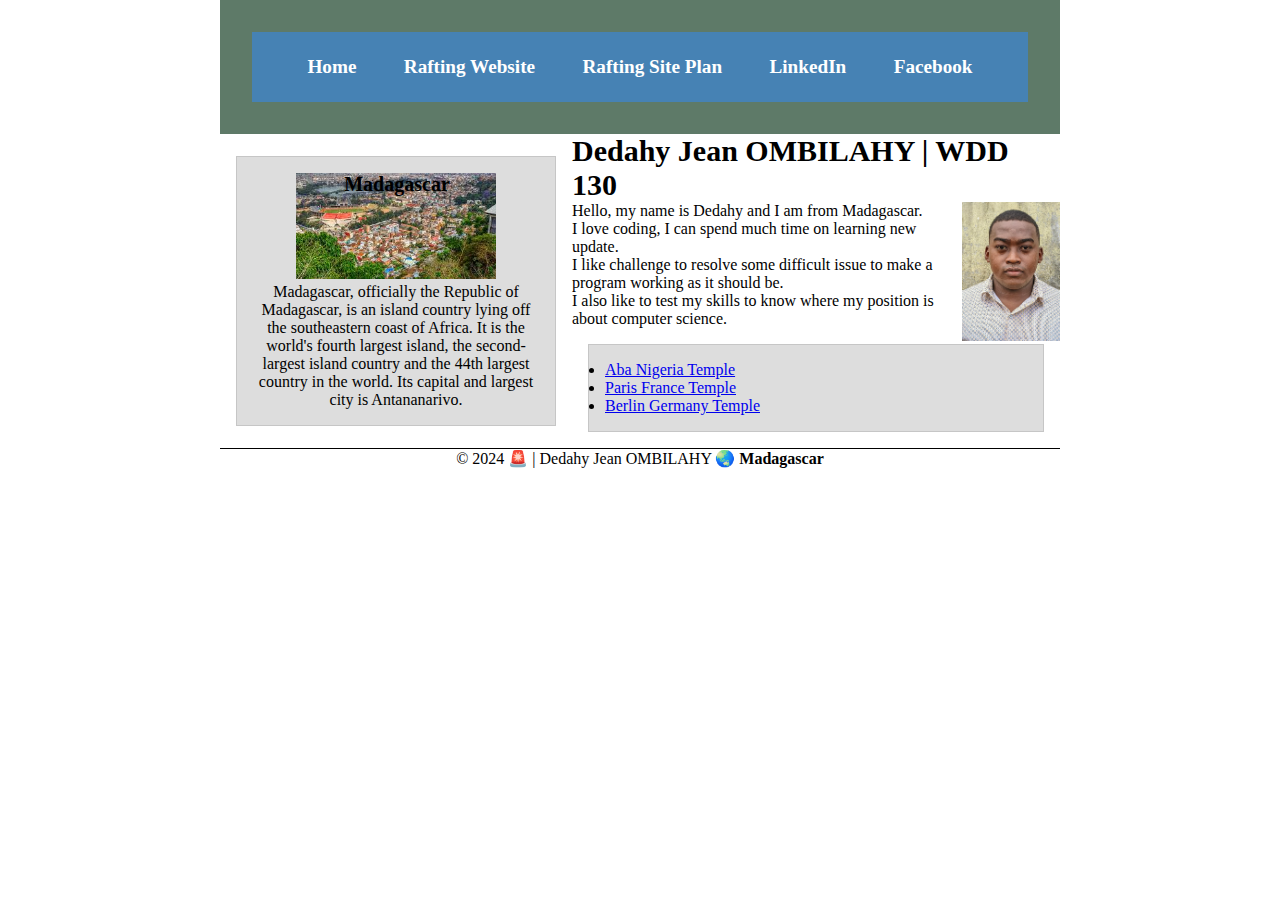
<file: index.html>
<!DOCTYPE html>
<html lang="en-US">
<head>
    <meta charset="UTF-8">
    <meta name="viewport" content="width=device-width, initial-scale=1.0">
    <title>Dedahy Jean OMBILAHY | WDD 130</title>
    <meta name="description" content="dedahy, WDD 130, my own website.">
    <meta name="author" content="Dedahy Jean OMBILAHY">
    <link rel="stylesheet" href="styles/styles.css">
</head>
<body>
    
<header>
    <nav>
        <a href="#">Home</a>
        <a href="wwr/">Rafting Website</a>
        <a href="wwr/site-plan-rafting.html">Rafting Site Plan</a>
        <a href="https://www.linkedin.com/feed/">LinkedIn</a>
        <a href="https://facebook.com">Facebook</a>
    </nav>
</header>

<div class="grid">

<main>
    <h1>Dedahy Jean OMBILAHY | WDD 130</h1>
    <img src="images/profile.jpg" alt="My name is Dedahy" width="200">
    <p>Hello, my name is Dedahy and I am from Madagascar.<br> I love coding, 
        I can spend much time on learning new update.<br>
        I like challenge to resolve some difficult issue to make a program working as it should be.<br>
        I also like to test my skills to know where my position is about computer science.
    </p>
    <ul class="box">
        <li><a href="https://www.churchofjesuschrist.org/temples/details/aba-nigeria-temple?lang=eng" target="_blank">Aba Nigeria Temple</a></li>
        <li><a href="https://www.churchofjesuschrist.org/temples/details/paris-france-temple" target="_blank">Paris France Temple</a></li>
        <li><a href="https://www.churchofjesuschrist.org/temples/details/lima-peru-los-olivos-temple" target="_blank">Berlin Germany Temple</a></li>
    </ul>
</main>

<aside class="box">
    <h2>
        Madagascar
    </h2>
    <img src="images/mada.jpg" alt="">
    <p>
        Madagascar, officially the Republic of Madagascar, is an island country lying off the southeastern coast of Africa. It is the world's fourth largest island, the second-largest island country and the 44th largest country in the world. Its capital and largest city is Antananarivo.
    </p>
</aside>
</div>
<footer>
    <p>© 2024 🚨 | Dedahy Jean OMBILAHY 🌏 <strong>Madagascar</strong></p>
</footer>

</body>
<!--
    31/01/2024
-->
</html>
</file>
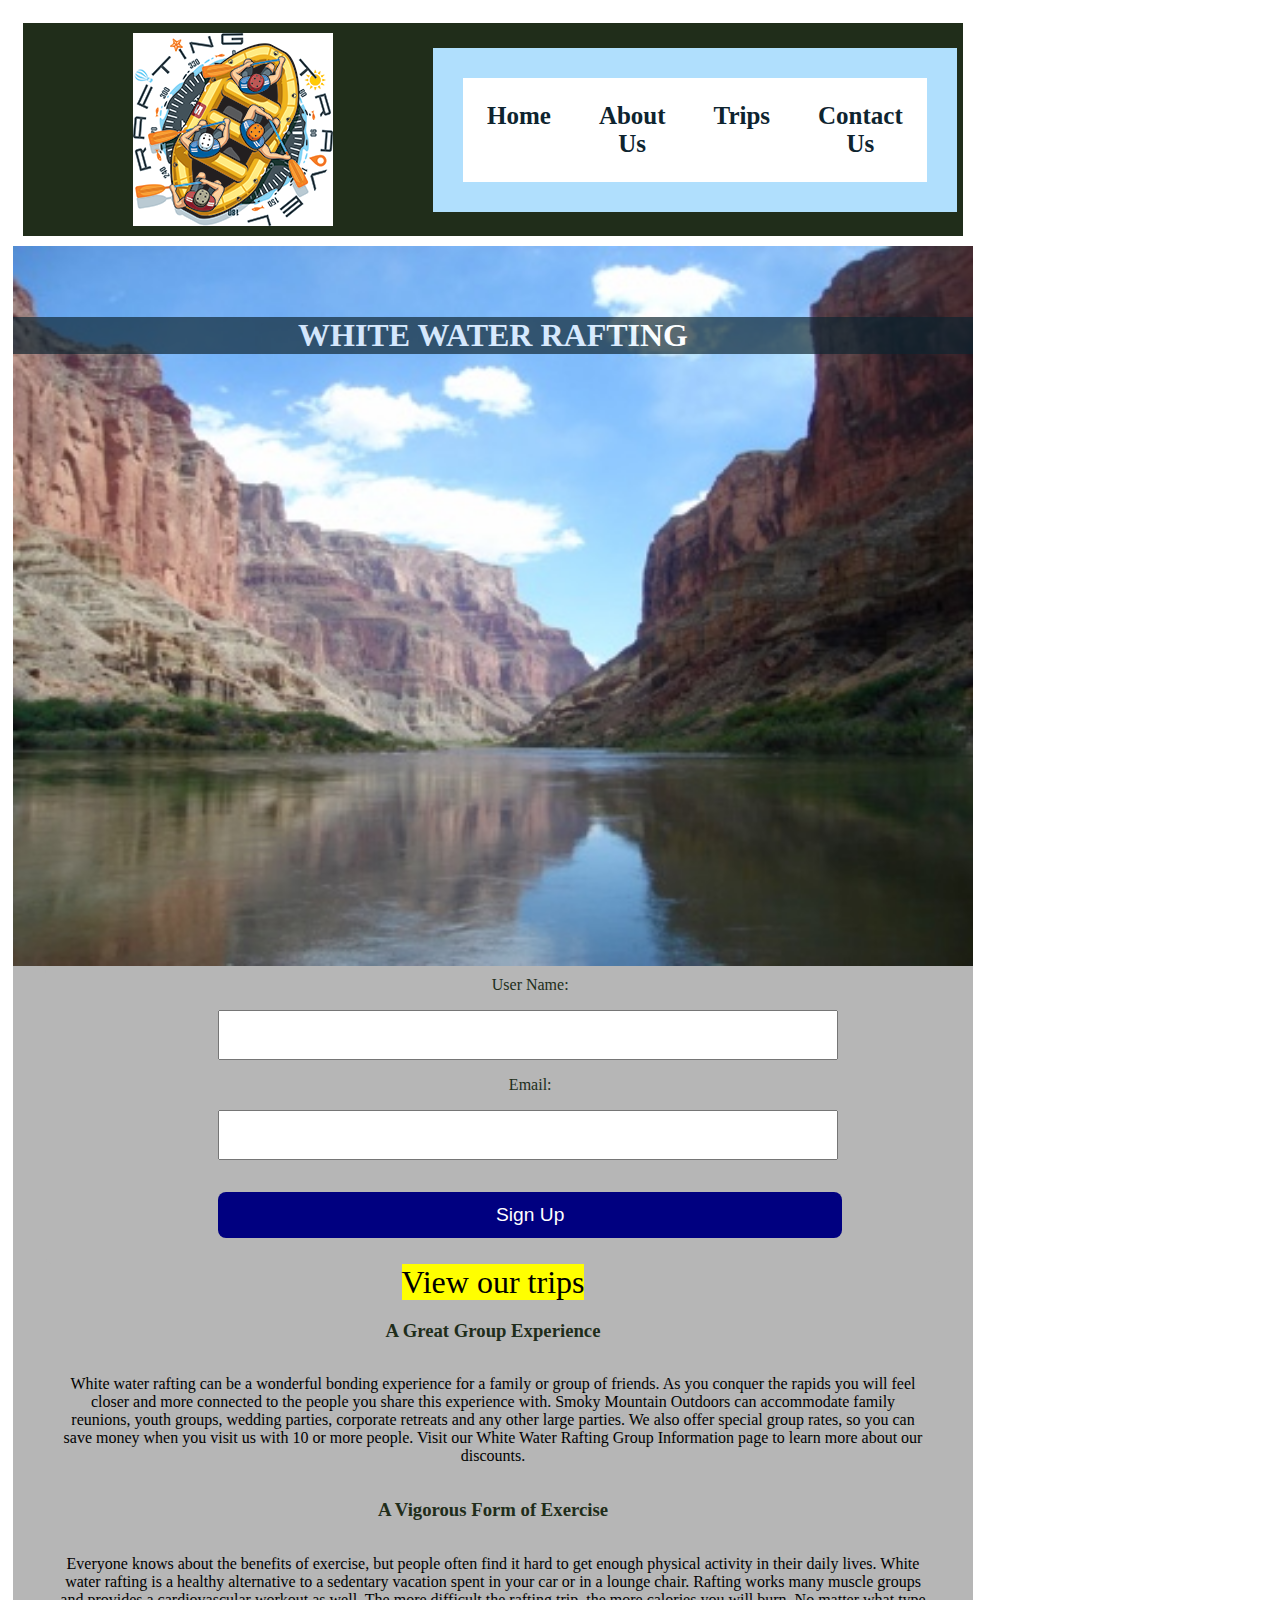
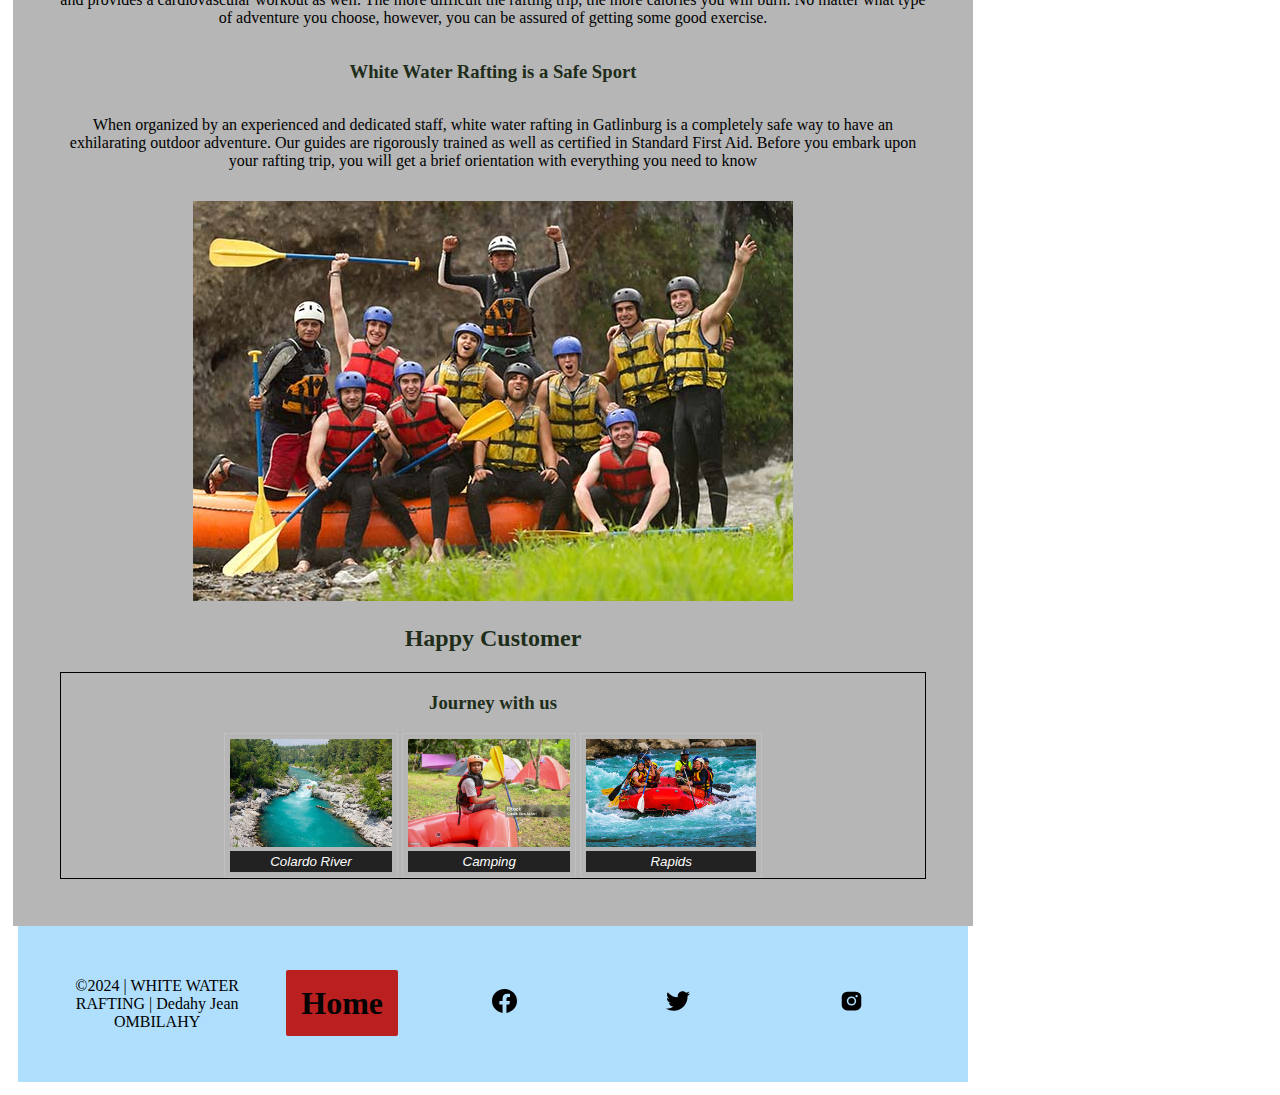
<file: wwr/index.html>
<!DOCTYPE html>
<html lang="en-US">
<head>
    <meta charset="UTF-8">
    <meta name="viewport" content="width=device-width, initial-scale=1.0">
    <title>WHITE WATER RAFTING About Us</title>
    <meta name="description" content="dedahy, WDD 130, Rafting website website.">
    <meta name="author" content="Dedahy Jean OMBILAHY">
    <link rel="stylesheet" href="styles/about.css">
    <link rel="stylesheet" href="styles/rafting.css">

</head>
<body>
    <header>
        <img src="images/logo.png" alt="Rafting Site Logo">
        <nav>
            <a href="index.html">Home</a>
            <a href="about.html">About Us</a>
            <a href="trips.html">Trips</a>
            <a href="contact.html">Contact Us</a>
        </nav>
    </header>
    <main>
        <div class="hero">
            <img src="images/river-narrow.jpg" alt="">
            <h1>WHITE WATER RAFTING</h1>
        </div>
        <div class="details">
            <form>
                <label for="user_name">User Name:</label>
                <input type="text" name="user_name" id="user_name">
                <label for="email_user">Email:</label>
                <input type="email" name="email_user" id="email_user">    
                <button type="submit">Sign Up</button>
            </form>

            <a href="trips.html">View our trips</a>

            <h3>A Great Group Experience</h3>
            <p>
                White water rafting can be a wonderful bonding experience for a family or group of friends. As you conquer the rapids you will feel closer and more connected to the people you share this experience with. Smoky Mountain Outdoors can accommodate family reunions, youth groups, wedding parties, corporate retreats and any other large parties. We also offer special group rates, so you can save money when you visit us with 10 or more people. Visit our White Water Rafting Group Information page to learn more about our discounts.
            </p>
            <h3>A Vigorous Form of Exercise</h3>
            <p>
                Everyone knows about the benefits of exercise, but people often find it hard to get enough physical activity in their daily lives. White water rafting is a healthy alternative to a sedentary vacation spent in your car or in a lounge chair. Rafting works many muscle groups and provides a cardiovascular workout as well. The more difficult the rafting trip, the more calories you will burn. No matter what type of adventure you choose, however, you can be assured of getting some good exercise.
            </p>
            <h3>White Water Rafting is a Safe Sport</h3>
            <p>
                When organized by an experienced and dedicated staff, white water rafting in Gatlinburg is a completely safe way to have an exhilarating outdoor adventure. Our guides are rigorously trained as well as certified in Standard First Aid. Before you embark upon your rafting trip, you will get a brief orientation with everything you need to know 
            </p>
            <div class="display">
                <img src="images/winner.jpg" alt="">
                <h2>Happy Customer</h2>
            </div>
                <section>
                    <h3>Journey with us</h3>
                    <figure>
                        <img src="images/river.jpg" alt="Adventure Awaits">
                        <figcaption>Colardo River</figcaption>
                    </figure>
                    <figure>
                        <img src="images/istockphoto-1491190013-1024x1024.jpg" alt="Adventure Awaits">
                        <figcaption>Camping</figcaption>
                    </figure>
                    <figure>
                        <img src="images/rapids.jpg" alt="Adventure Awaits">
                        <figcaption>Rapids</figcaption>
                    </figure>
                </section>
        </div>
    </main>
    <footer>
        <p>
            ©2024 | WHITE WATER RAFTING | Dedahy Jean OMBILAHY
        </p>
        <h4><a href="true.html">Home</a></h4>
        <nav class="sociallinks">
            <a href="https://facebook.com">
              <img src="images/facebook.svg" alt="Facebook">
            </a>
            <a href="https://twitter.com">
              <img src="images/twitter.svg" alt="Twitter">
            </a>
            <a href="https://instagram.com">
              <img src="images/instagram.svg" alt="Instagram">
            </a>
          </nav>
    </footer>
</body>
</html>
</file>
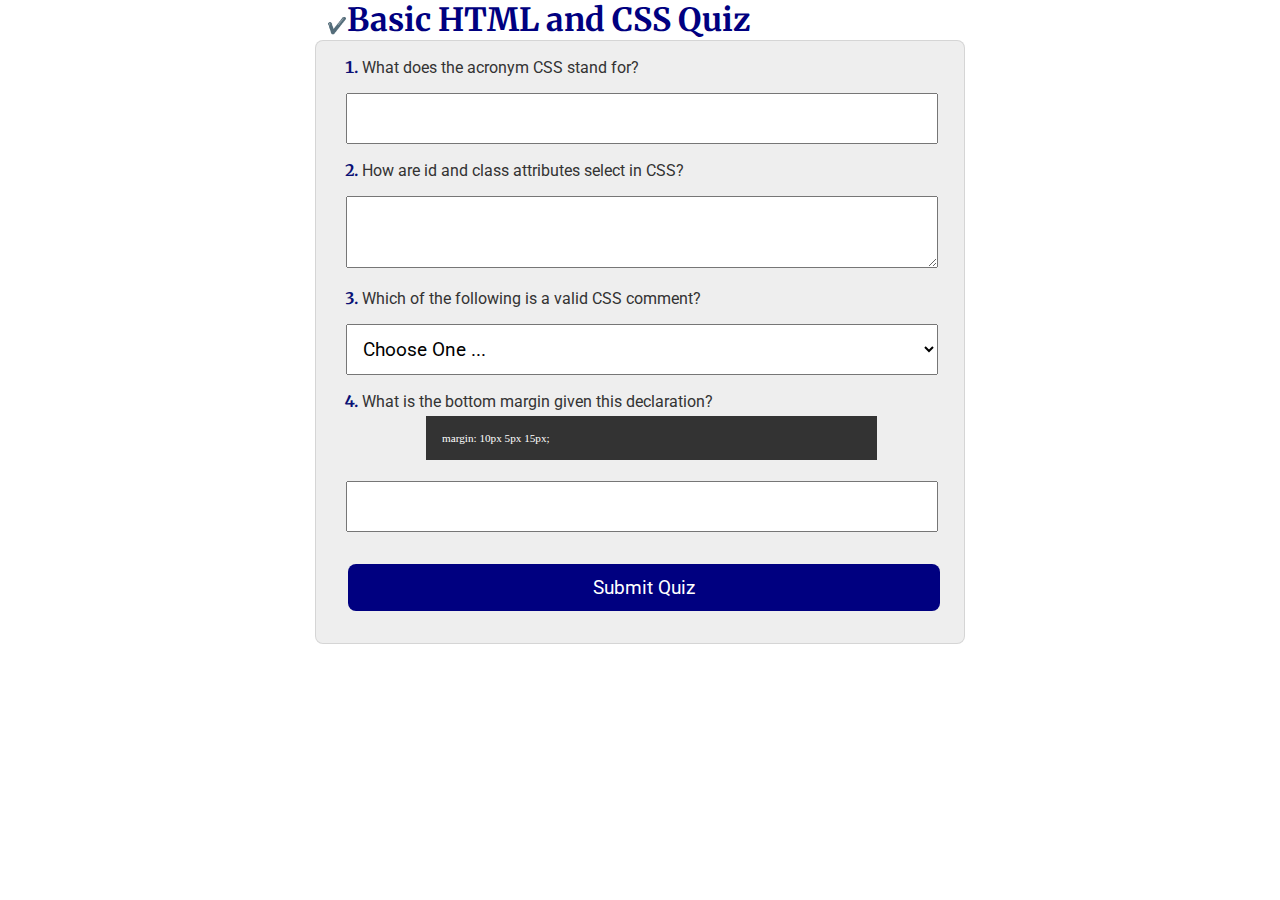
<file: quiz.html>
<!DOCTYPE html>
<html lang="en-us">
<head>
    <meta charset="UTF-8">
    <meta name="viewport" content="width=device-width, initial-scale=1.0">
    <title>Dedahy Jean OMBILAHY | WDD 130 | Basic HTML and CSS Quiz</title>
    <meta name="description" content="dedahy, WDD 130, Basic HTML and CSS Quiz.">
    <meta name="author" content="Dedahy Jean OMBILAHY">
    <link rel="stylesheet" href="styles/quiz.css">
</head>
<body>
    <header>
        <ul class="check">
            <li><h1>Basic HTML and CSS Quiz</h1></li>
        </ul>
    </header>
    <main>
        <form>
            <ol class="one">
                <li>
                    <label for="q1">What does the acronym CSS stand for?</label>
                    <input type="text" id="q1" name="q1">
                </li>
                <li>
                    <label for="q2">How are id and class attributes select in CSS?</label>
                    <textarea name="q2" id="q2"></textarea>
                </li>
                <li>
                    <label for="q3">Which of the following is a valid CSS comment?</label>
                    <select id="q3" name="q3">
                        <option value="" selected disabled>Choose One ...</option>
                        <option value="**/">**/</option>
                        <option value="*/">*/</option>
                        <option value="/* */">/* */</option>                    
                    </select>
                </li>
                <li>
                    <label for="q4">What is the bottom margin given this declaration?</label>
                    <div class="bord">
                    <p>margin: 10px 5px 15px;</p>
                    </div>                
                <input type="number" id="q4" name="q4">
                </li>
            </ol>
            <button type="submit">Submit Quiz</button>
        </form>
        
    </main>
</body>
</html>
</file>
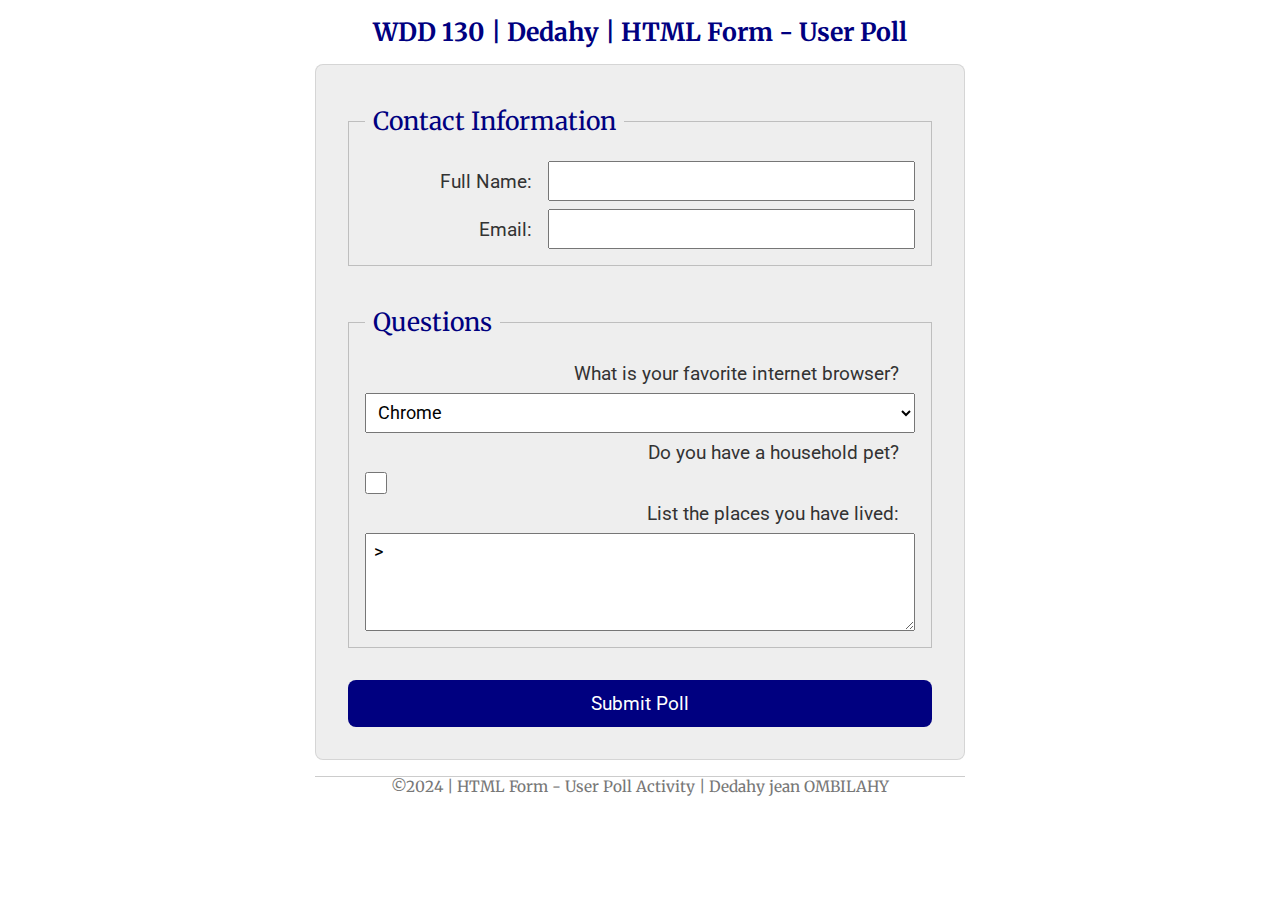
<file: week05/poll-form.html>
<!DOCTYPE html>
<html lang="en-us">
<head>
    <meta charset="UTF-8">
    <meta name="viewport" content="width=device-width, initial-scale=1.0">
    <title>WDD 130 | HTML Form - User Poll</title>
    <link rel="stylesheet" href="styles/poll-form.css">
</head>
<body>
    <header>
        <h1>WDD 130 | Dedahy | HTML Form - User Poll</h1>
    </header>
    <main>
        <form>
            <fieldset>
              <legend>Contact Information</legend>
              <!-- form elements will go here -->
                    <div class="form-item column2">
                        <label for="fullname">Full Name:</label>
                        <input type="text" id="fullname" name="fullname">
                    </div>
                    <div class="form-item column2">
                        <label for="email">Email:</label>
                        <input type="email" id="email" name="useremail">
                    </div>
            </fieldset>
            <fieldset>
                <legend>Questions</legend>
                <label for="browser">What is your favorite internet browser?</label>
                <select id="browser" name="browser">
                  <option value="chrome">Chrome</option>
                  <option value="firefox">Firefox</option>
                  <option value="safari">Safari</option>
                  <option value="edge">Edge</option>
                  <option value="brave">Brave</option>
                  <option value="other">Other</option>
                </select>
                <label for="pet">Do you have a household pet?</label>
                <input type="checkbox" id="pet" name="pet">
                <label for="feedback">List the places you have lived:</label>
                <textarea id="feedback" name="feedback" rows="4" placeholder="Stillwater Florida, Amsterdam Netherlands, Tibuktu Mali">></textarea>
              </fieldset>
              <button type="submit">Submit Poll</button>
          </form>
          
    </main>
    <footer>
        <p>©2024 | HTML Form - User Poll Activity | Dedahy jean OMBILAHY</p>
    </footer>
</body>
</html>
</file>
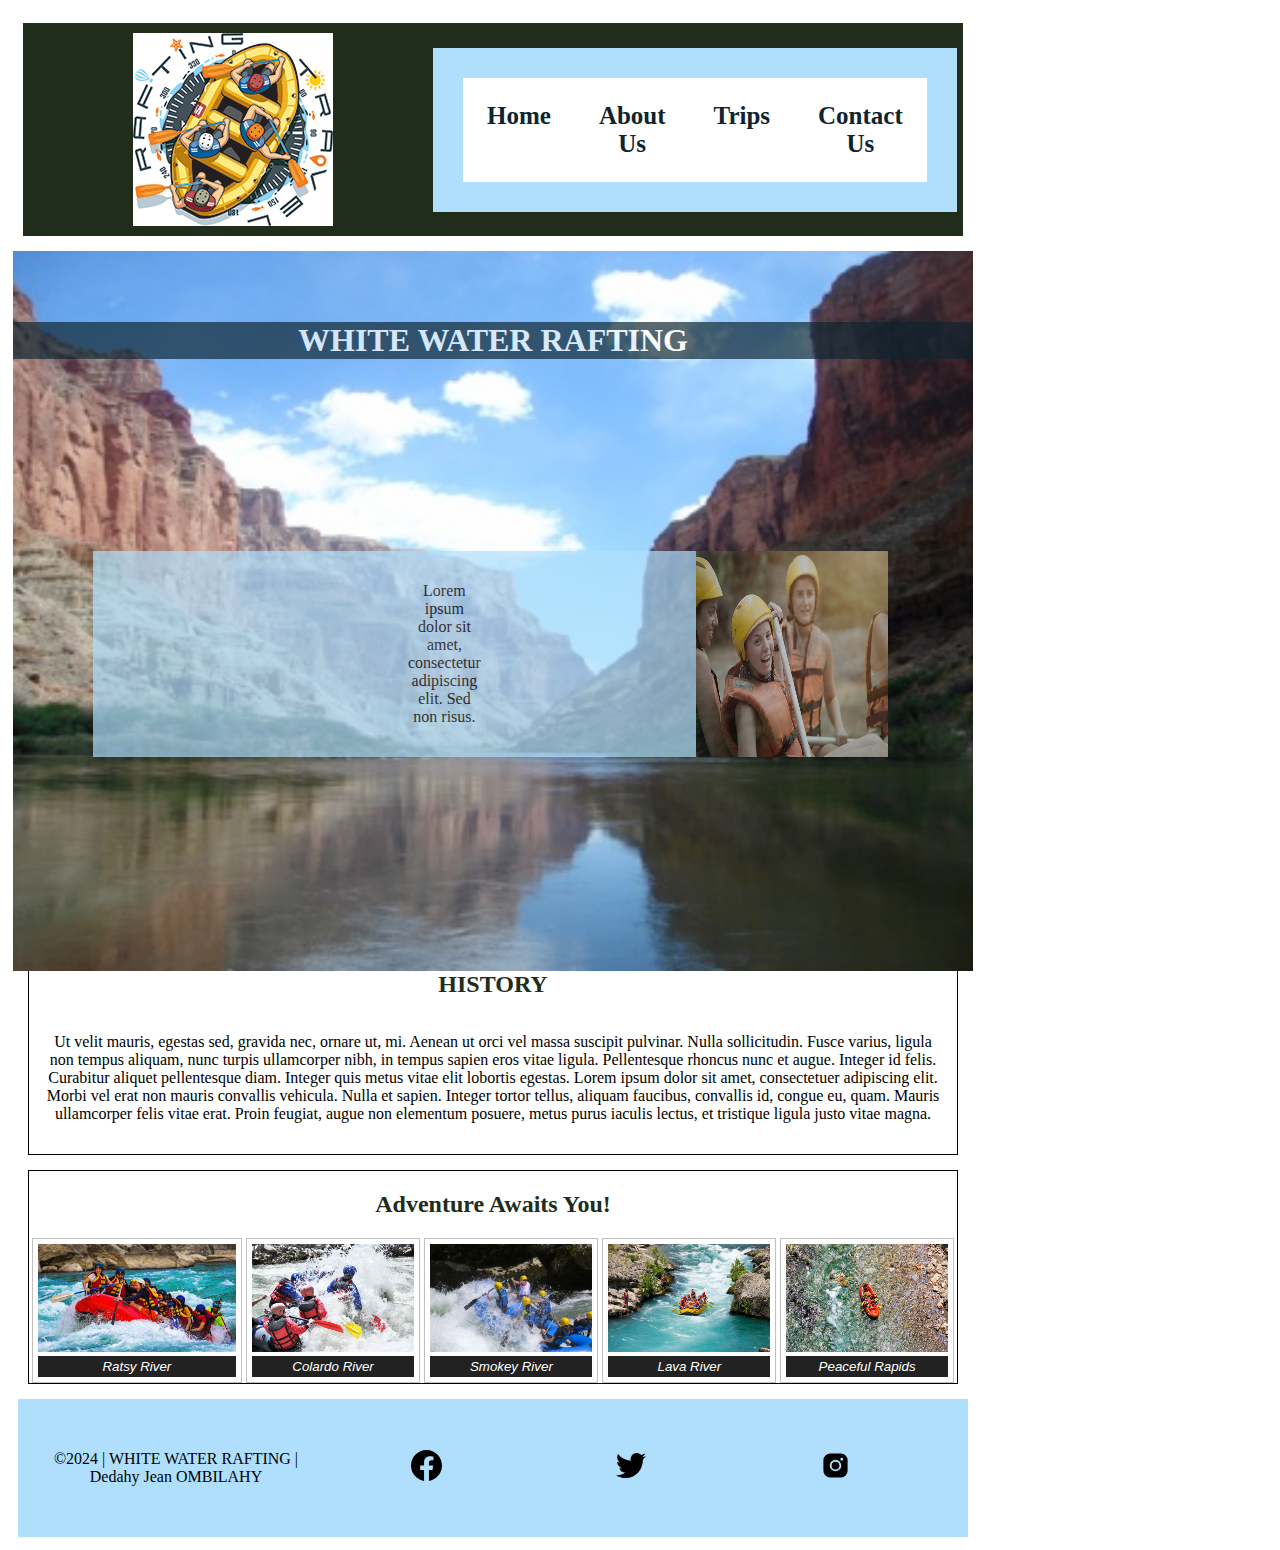
<file: wwr/about.html>
<!DOCTYPE html>
<html lang="en-US">
<head>
    <meta charset="UTF-8">
    <meta name="viewport" content="width=device-width, initial-scale=1.0">
    <title>WHITE WATER RAFTING About Us</title>
    <meta name="description" content="dedahy, WDD 130, Rafting website website.">
    <meta name="author" content="Dedahy Jean OMBILAHY">
    <link rel="stylesheet" href="styles/about.css">
    <link rel="stylesheet" href="styles/rafting.css">

</head>
<body>
    <header>
        <img src="images/logo.png" alt="Rafting Site Logo">
        <nav>
            <a href="index.html">Home</a>
            <a href="about.html">About Us</a>
            <a href="trips.html">Trips</a>
            <a href="contact.html">Contact Us</a>
        </nav>
    </header>
    <main>
        <div class="hero">
            <img src="images/river-narrow.jpg" alt="">
            <h1>WHITE WATER RAFTING</h1>
            <article>
                <img src="images/happy.png" alt="Happy Customer">
                <p>
                    Lorem ipsum dolor sit amet, consectetur adipiscing elit. Sed non risus. 
                </p>
            </article>
        </div>
        <section>
            <h2>
                HISTORY
            </h2>
            <p>
                Ut velit mauris, egestas sed, gravida nec, ornare ut, mi. Aenean ut orci vel massa suscipit pulvinar. Nulla sollicitudin. Fusce varius, ligula non tempus aliquam, nunc turpis ullamcorper nibh, in tempus sapien eros vitae ligula. Pellentesque rhoncus nunc et augue. Integer id felis. Curabitur aliquet pellentesque diam. Integer quis metus vitae elit lobortis egestas. Lorem ipsum dolor sit amet, consectetuer adipiscing elit. Morbi vel erat non mauris convallis vehicula. Nulla et sapien. Integer tortor tellus, aliquam faucibus, convallis id, congue eu, quam. Mauris ullamcorper felis vitae erat. Proin feugiat, augue non elementum posuere, metus purus iaculis lectus, et tristique ligula justo vitae magna.
            </p>
        </section>
        <section>
            <h2>Adventure Awaits You!</h2>
        <figure>
            <img src="images/rafting18_600.jpg" alt="Adventure Awaits">
            <figcaption>Ratsy River</figcaption>
        </figure>
        <figure>
            <img src="images/rafting47_600.jpg" alt="Adventure Awaits">
            <figcaption>Colardo River</figcaption>
        </figure>
        <figure>
            <img src="images/rafting64_600.jpg" alt="Adventure Awaits">
            <figcaption>Smokey River</figcaption>
        </figure>
        <figure>
            <img src="images/rafting65_600.jpg" alt="Adventure Awaits">
            <figcaption>Lava River</figcaption>
        </figure>
        <figure>
            <img src="images/rafting6_600.jpg"  alt="Adventure Awaits">
            <figcaption>Peaceful Rapids</figcaption>
        </figure>
    </section>
    </main>
    <footer>
        <p>
            ©2024 | WHITE WATER RAFTING | Dedahy Jean OMBILAHY
        </p>
        <nav class="sociallinks">
            <a href="https://facebook.com">
              <img src="images/facebook.svg" alt="Facebook">
            </a>
            <a href="https://twitter.com">
              <img src="images/twitter.svg" alt="Twitter">
            </a>
            <a href="https://instagram.com">
              <img src="images/instagram.svg" alt="Instagram">
            </a>
          </nav>
    </footer>
</body>
</html>
</file>
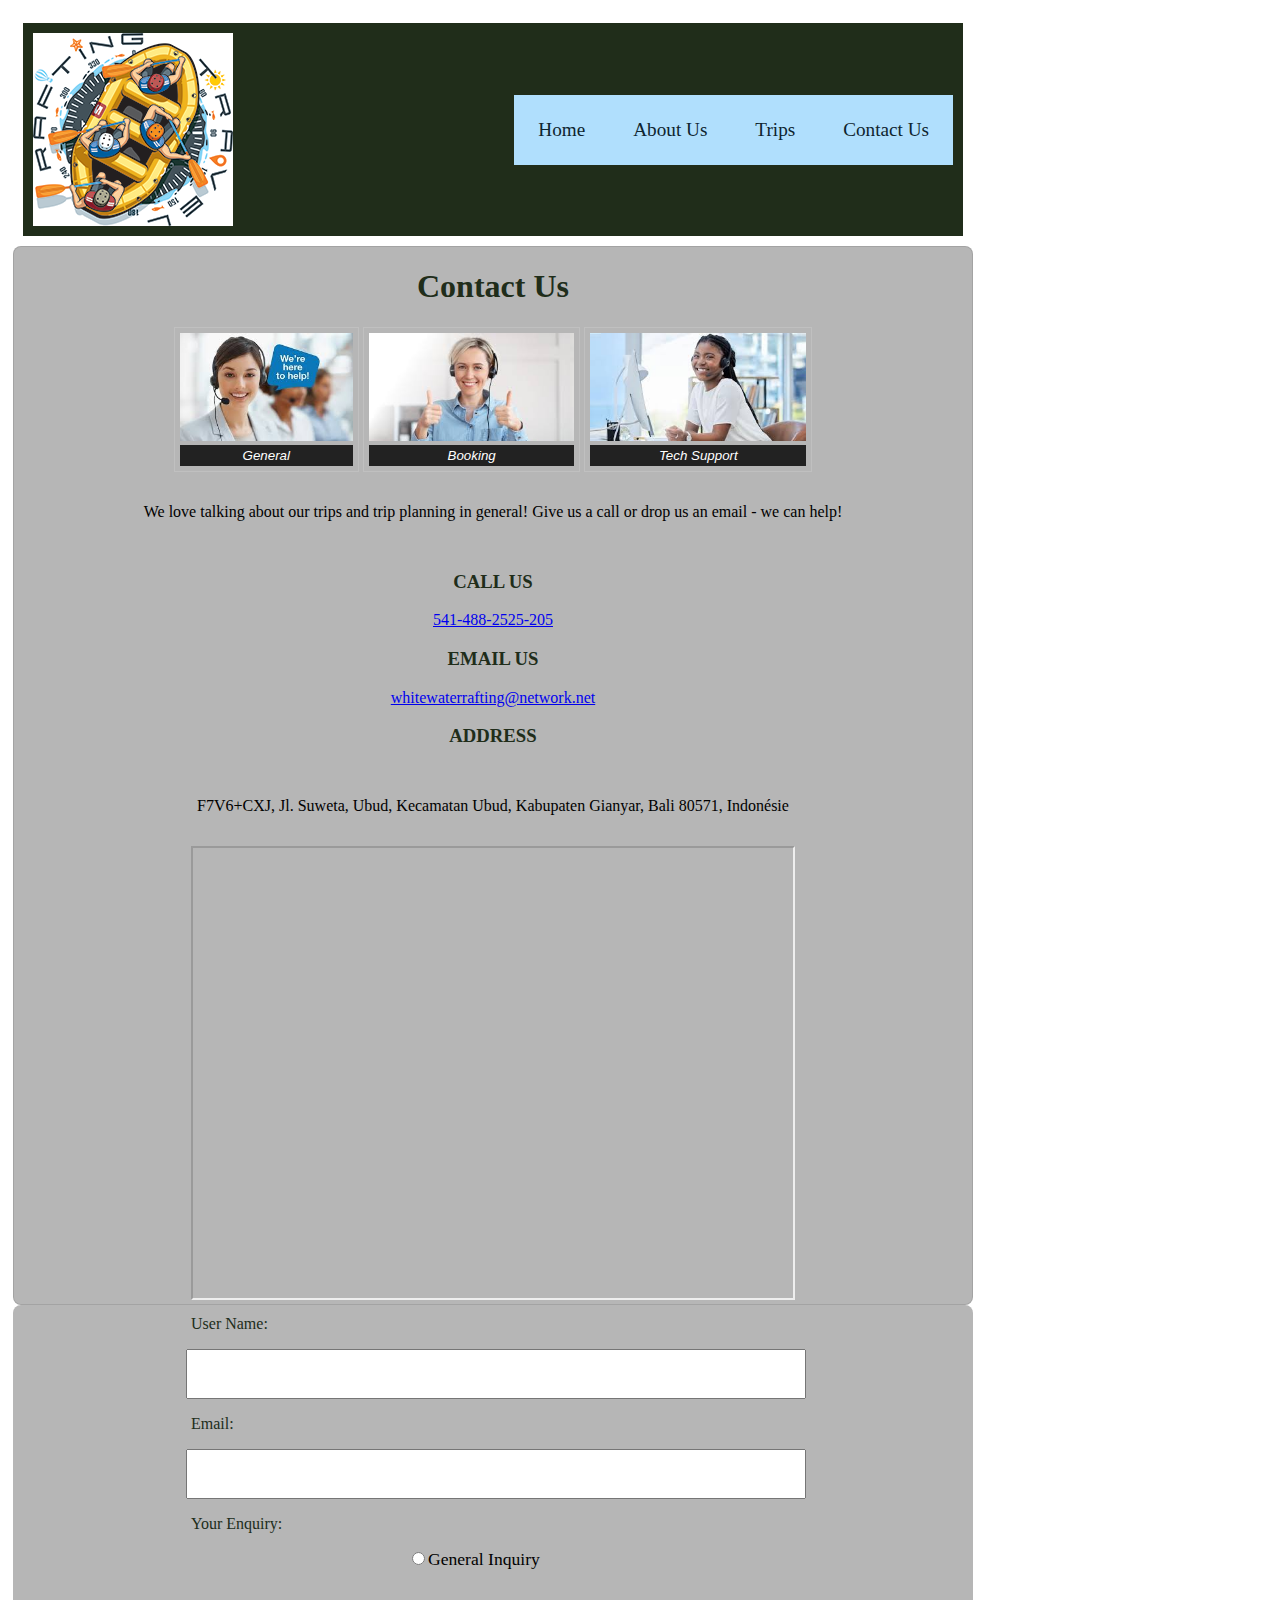
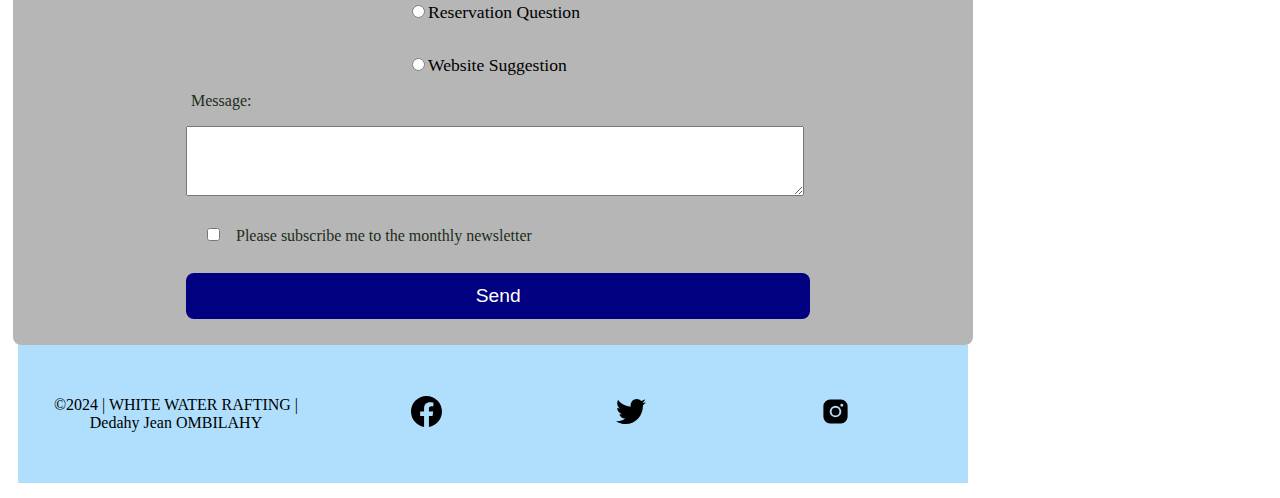
<file: wwr/contact.html>
<!DOCTYPE html>
<html lang="en-US">
<head>
    <meta charset="UTF-8">
    <meta name="viewport" content="width=device-width, initial-scale=1.0">
    <title>WHITE WATER RAFTING Contact Us</title>
    <meta name="description" content="dedahy, WDD 130, Rafting Website Contact Us.">
    <meta name="author" content="Dedahy Jean OMBILAHY">
    <link rel="stylesheet" href="styles/rafting.css">
</head>
<body>
    <header>
        <img src="images/logo.png" alt="Rafting Site Logo">
        <nav>
            <a href="index.html">Home</a>
            <a href="about.html">About Us</a>
            <a href="trips.html">Trips</a>
            <a href="contact.html">Contact Us</a>
        </nav>
    </header>
    <main>
        <div class="contact">
            <h1>
                Contact Us
            </h1>
            <div class="happy">
                <figure>
                    <img src="images/happy_1.jpg" alt="Contact Us">
                    <figcaption>General</figcaption>
                </figure>
                <figure>
                    <img src="images/happy_2.jpg" alt="Contact Us">
                    <figcaption>Booking</figcaption>
                </figure>
                <figure>
                    <img src="images/happy_3.jpg" alt="Contact Us">
                    <figcaption>Tech Support</figcaption>
                </figure>
            </div>
            <p>
                We love talking about our trips and trip planning in general! Give us a call or drop us an email - we can help!
            </p>
            <h3>
                CALL US
            </h3>
            <a href="541-488-2525-205">541-488-2525-205</a>
            <h3>
                EMAIL US
            </h3>
            <a href="whitewaterrafting@network.net">whitewaterrafting@network.net</a>
            <h3>
                ADDRESS
            </h3>
            <p>
                F7V6+CXJ, Jl. Suweta, Ubud, Kecamatan Ubud, Kabupaten Gianyar, Bali 80571, Indonésie
            </p>
            <div class="map">
                <iframe src="https://www.google.com/maps/embed?pb=!1m18!1m12!1m3!1d91907.36122269146!2d115.24405122355027!3d-8.485841524724348!2m3!1f0!2f0!3f0!3m2!1i1024!2i768!4f13.1!3m3!1m2!1s0x2dd23d6a8da479af%3A0xc13eb494f5293cfc!2sWhite%20Water%20Rafting%20On%20Telaga%20Waja%20River!5e0!3m2!1sfr!2smg!4v1707488324453!5m2!1sfr!2smg" width="600" height="450" allowfullscreen="" loading="lazy" referrerpolicy="no-referrer-when-downgrade"></iframe>
            </div>
        </div>        
        <form>
            <label for="user_name">User Name:</label>
            <input type="text" name="user_name" id="user_name">
            <label for="email_user">Email:</label>
            <input type="email" name="email_user" id="email_user">
            <label for="enquiry1">Your Enquiry:</label>
                <span><input type="radio" name="enquiry" id="enquiry1">General Inquiry</span>
                <span><input type="radio" name="enquiry" id="enquiry2">Reservation Question</span>
                <span><input type="radio" name="enquiry" id="enquiry3">Website Suggestion</span>
            <label for="textarea">Message:</label>
            <textarea name="textarea" id="textarea"></textarea>
            <label for="check">
            <input type="checkbox" name="check" id="check">Please subscribe me to the monthly newsletter
            </label>
            <label></label>
            <button type="submit">Send</button>
        </form>
    </main>
    <footer>
        <p>
            ©2024 | WHITE WATER RAFTING | Dedahy Jean OMBILAHY
        </p>
        <nav class="sociallinks">
            <a href="https://facebook.com">
              <img src="images/facebook.svg" alt="Facebook">
            </a>
            <a href="https://twitter.com">
              <img src="images/twitter.svg" alt="Twitter">
            </a>
            <a href="https://instagram.com">
              <img src="images/instagram.svg" alt="Instagram">
            </a>
          </nav>
    </footer>
</body>
</html>
</file>
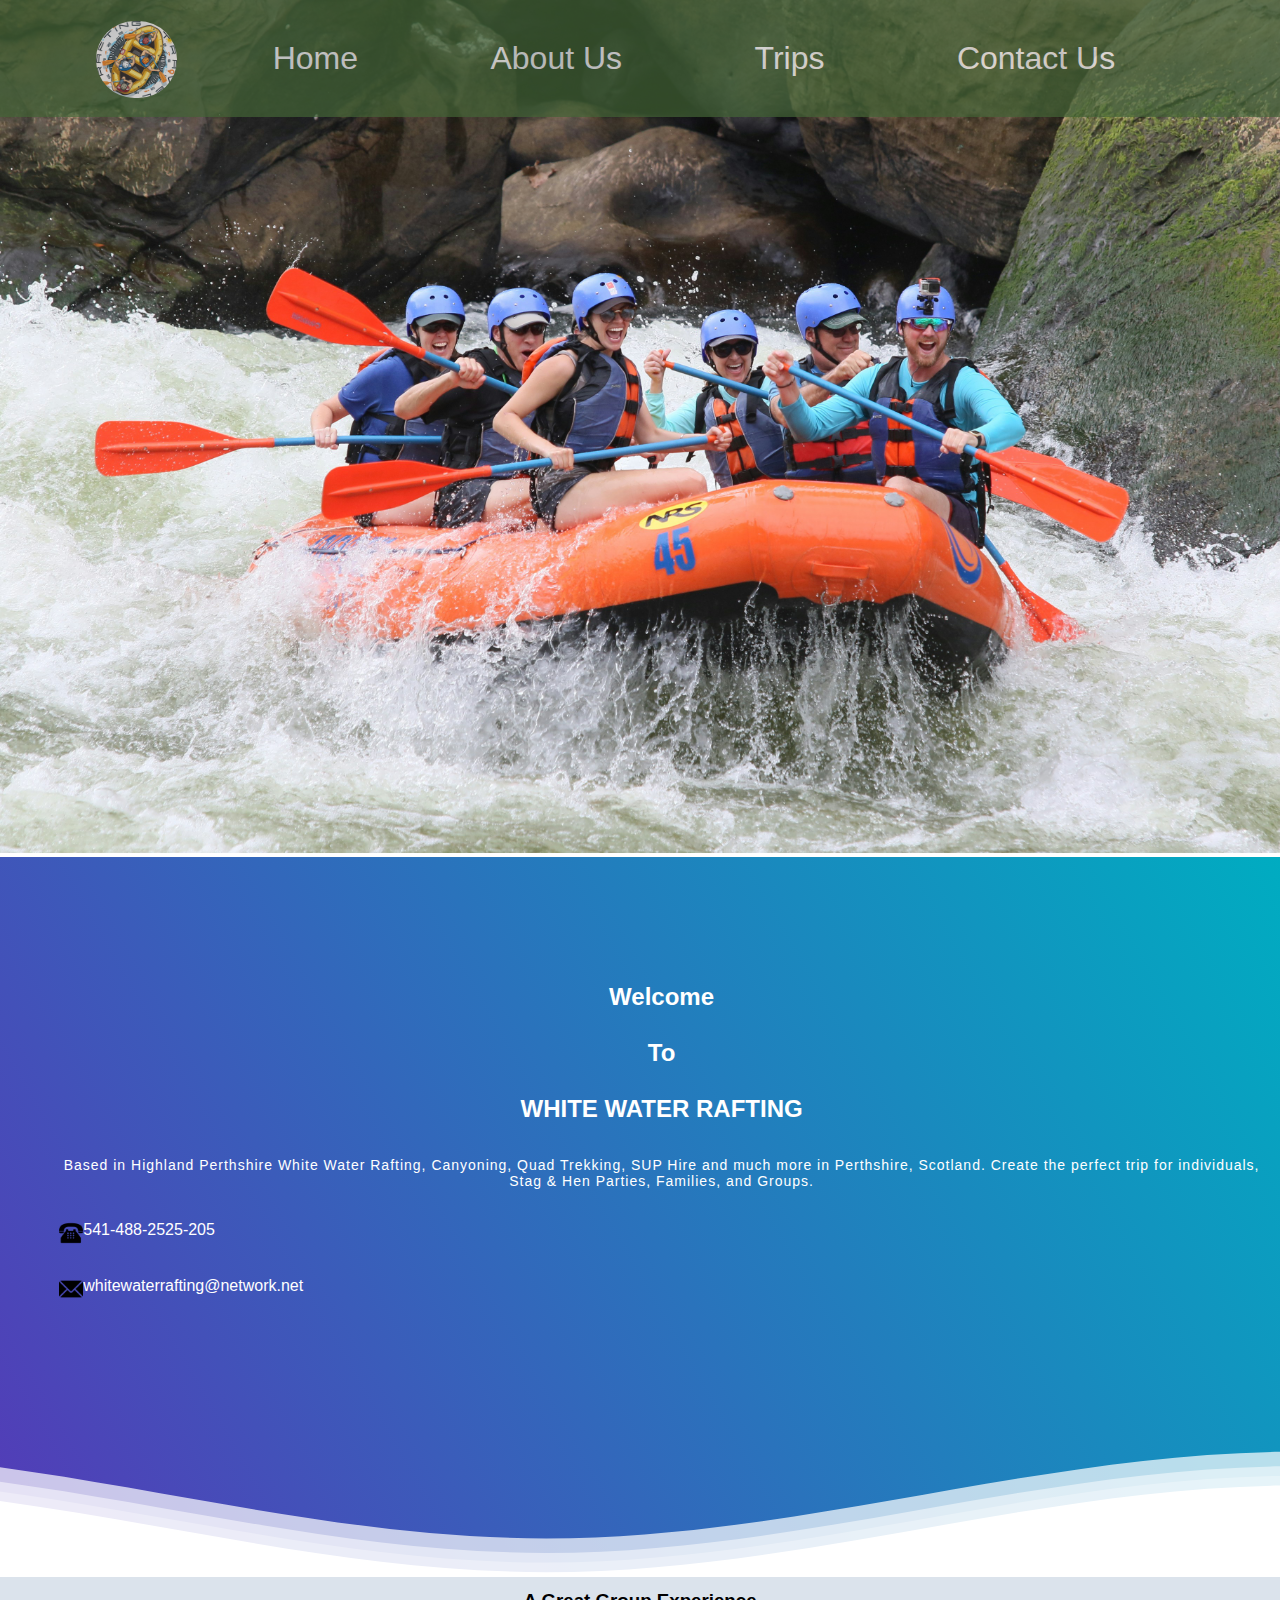
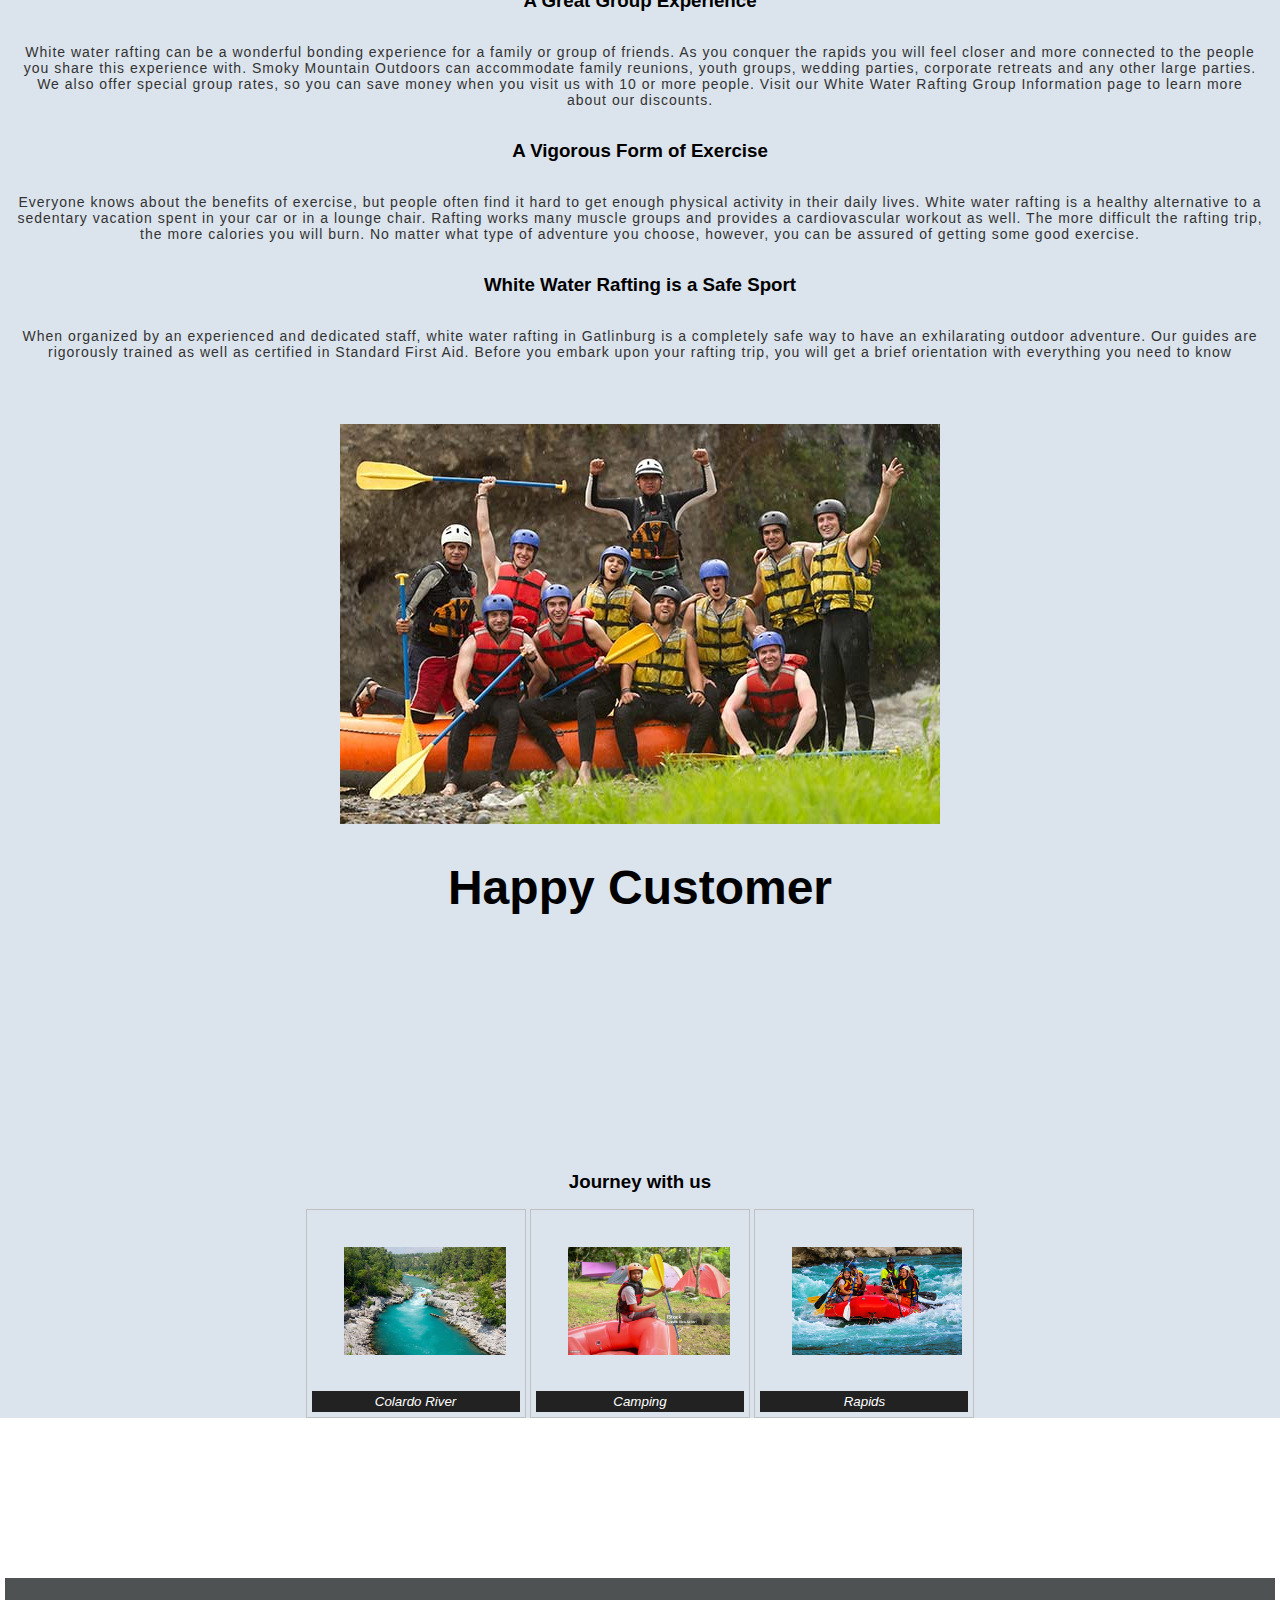
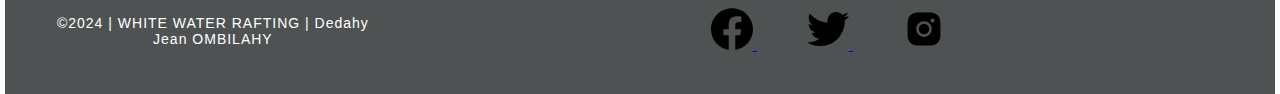
<file: wwr/Mysite.html>
<!DOCTYPE html>
<html lang="en-US">
<head>
    <meta charset="UTF-8">
    <meta name="viewport" content="width=device-width, initial-scale=1.0">
    <title>WHITE WATER RAFTING</title>
    <meta name="description" content="dedahy, WDD 130, Home Rafting website website.">
    <meta name="author" content="Dedahy Jean OMBILAHY">
    <link rel="stylesheet" href="styles/index.css">

</head>
<body>
    <header>
        <div class="gather">
            <img src="images/jackalope-west-02HBQ2w_yak-unsplash.jpg" alt="">
            <div class="gosth">
                <img src="images/logo.png" alt="Rafting Site Logo">
                <nav>
                    <a href="index.html">Home</a>
                    <a href="about.html">About Us</a>
                    <a href="trips.html">Trips</a>
                    <a href="contact.html">Contact Us</a>
                </nav>
            </div>
        </div>
    </header>
    <main>
        <div class="header">

            <!--Content before waves-->
            <div class="inner-header flex">
            <!--Just the logo.. Don't mind this-->
            <svg version="1.1" class="logo" baseProfile="tiny" id="Layer_1" xmlns="http://www.w3.org/2000/svg"
            xmlns:xlink="http://www.w3.org/1999/xlink" x="0px" y="0px" viewBox="0 0 500 500" xml:space="preserve">
            <path fill="#FFFFFF" stroke="#000000" stroke-width="10" stroke-miterlimit="10" d="M57,283" />
            </svg>
                <div class="info">
                    <h2>Welcome <br><br> To <br><br> WHITE WATER RAFTING</h2><br>
                    <p>
                        Based in Highland Perthshire
                        White Water Rafting, Canyoning, Quad Trekking, SUP Hire and much more in Perthshire, Scotland. 
                        Create the perfect trip for individuals, Stag & Hen Parties, Families, and Groups.
                    </p>
                    
                    <a href="541-488-2525-205"><img src="images/old-typical-phone.png" alt=""> 541-488-2525-205</a>
                    <a href="whitewaterrafting@network.net"><img src="images/email.png" alt=""> whitewaterrafting@network.net</a>
                    
                </div>
            </div>
            
            <!--Waves Container-->
            <div>
            <svg class="waves" xmlns="http://www.w3.org/2000/svg" xmlns:xlink="http://www.w3.org/1999/xlink"
            viewBox="0 24 150 28" preserveAspectRatio="none" shape-rendering="auto">
            <defs>
            <path id="gentle-wave" d="M-160 44c30 0 58-18 88-18s 58 18 88 18 58-18 88-18 58 18 88 18 v44h-352z" />
            </defs>
            <g class="parallax">
            <use xlink:href="#gentle-wave" x="48" y="0" fill="rgba(255,255,255,0.7" />
            <use xlink:href="#gentle-wave" x="48" y="3" fill="rgba(255,255,255,0.5)" />
            <use xlink:href="#gentle-wave" x="48" y="5" fill="rgba(255,255,255,0.3)" />
            <use xlink:href="#gentle-wave" x="48" y="7" fill="#fff" />
            </g>
            </svg>
            </div>
            <!--Waves end-->
            
        </div>
            <!--Header ends-->
            
            <!--Content starts-->
            <h3>A Great Group Experience</h3>
            <p>
                White water rafting can be a wonderful bonding experience for a family or group of friends. As you conquer the rapids you will feel closer and more connected to the people you share this experience with. Smoky Mountain Outdoors can accommodate family reunions, youth groups, wedding parties, corporate retreats and any other large parties. We also offer special group rates, so you can save money when you visit us with 10 or more people. Visit our White Water Rafting Group Information page to learn more about our discounts.
            </p>
            <h3>A Vigorous Form of Exercise</h3>
            <p>
                Everyone knows about the benefits of exercise, but people often find it hard to get enough physical activity in their daily lives. White water rafting is a healthy alternative to a sedentary vacation spent in your car or in a lounge chair. Rafting works many muscle groups and provides a cardiovascular workout as well. The more difficult the rafting trip, the more calories you will burn. No matter what type of adventure you choose, however, you can be assured of getting some good exercise.
            </p>
            <h3>White Water Rafting is a Safe Sport</h3>
            <p>
                When organized by an experienced and dedicated staff, white water rafting in Gatlinburg is a completely safe way to have an exhilarating outdoor adventure. Our guides are rigorously trained as well as certified in Standard First Aid. Before you embark upon your rafting trip, you will get a brief orientation with everything you need to know 
            </p>
        <div class="display">
            <img src="images/winner.jpg" alt="">
            <h2>Happy Customer</h2>
        </div>
            <section>
                <h3>Journey with us</h3>
                <figure>
                    <img src="images/river.jpg" alt="Adventure Awaits">
                    <figcaption>Colardo River</figcaption>
                </figure>
                <figure>
                    <img src="images/istockphoto-1491190013-1024x1024.jpg" alt="Adventure Awaits">
                    <figcaption>Camping</figcaption>
                </figure>
                <figure>
                    <img src="images/rapids.jpg" alt="Adventure Awaits">
                    <figcaption>Rapids</figcaption>
                </figure>
            </section> 
            
    </main>
    <footer>
        <p>
            ©2024 | WHITE WATER RAFTING | Dedahy Jean OMBILAHY
        </p>
        <nav class="sociallinks">
            <a href="https://facebook.com">
              <img src="images/facebook.svg" alt="Facebook">
            </a>
            <a href="https://twitter.com">
              <img src="images/twitter.svg" alt="Twitter">
            </a>
            <a href="https://instagram.com">
              <img src="images/instagram.svg" alt="Instagram">
            </a>
          </nav>
    </footer>
</body>
</html>
</file>
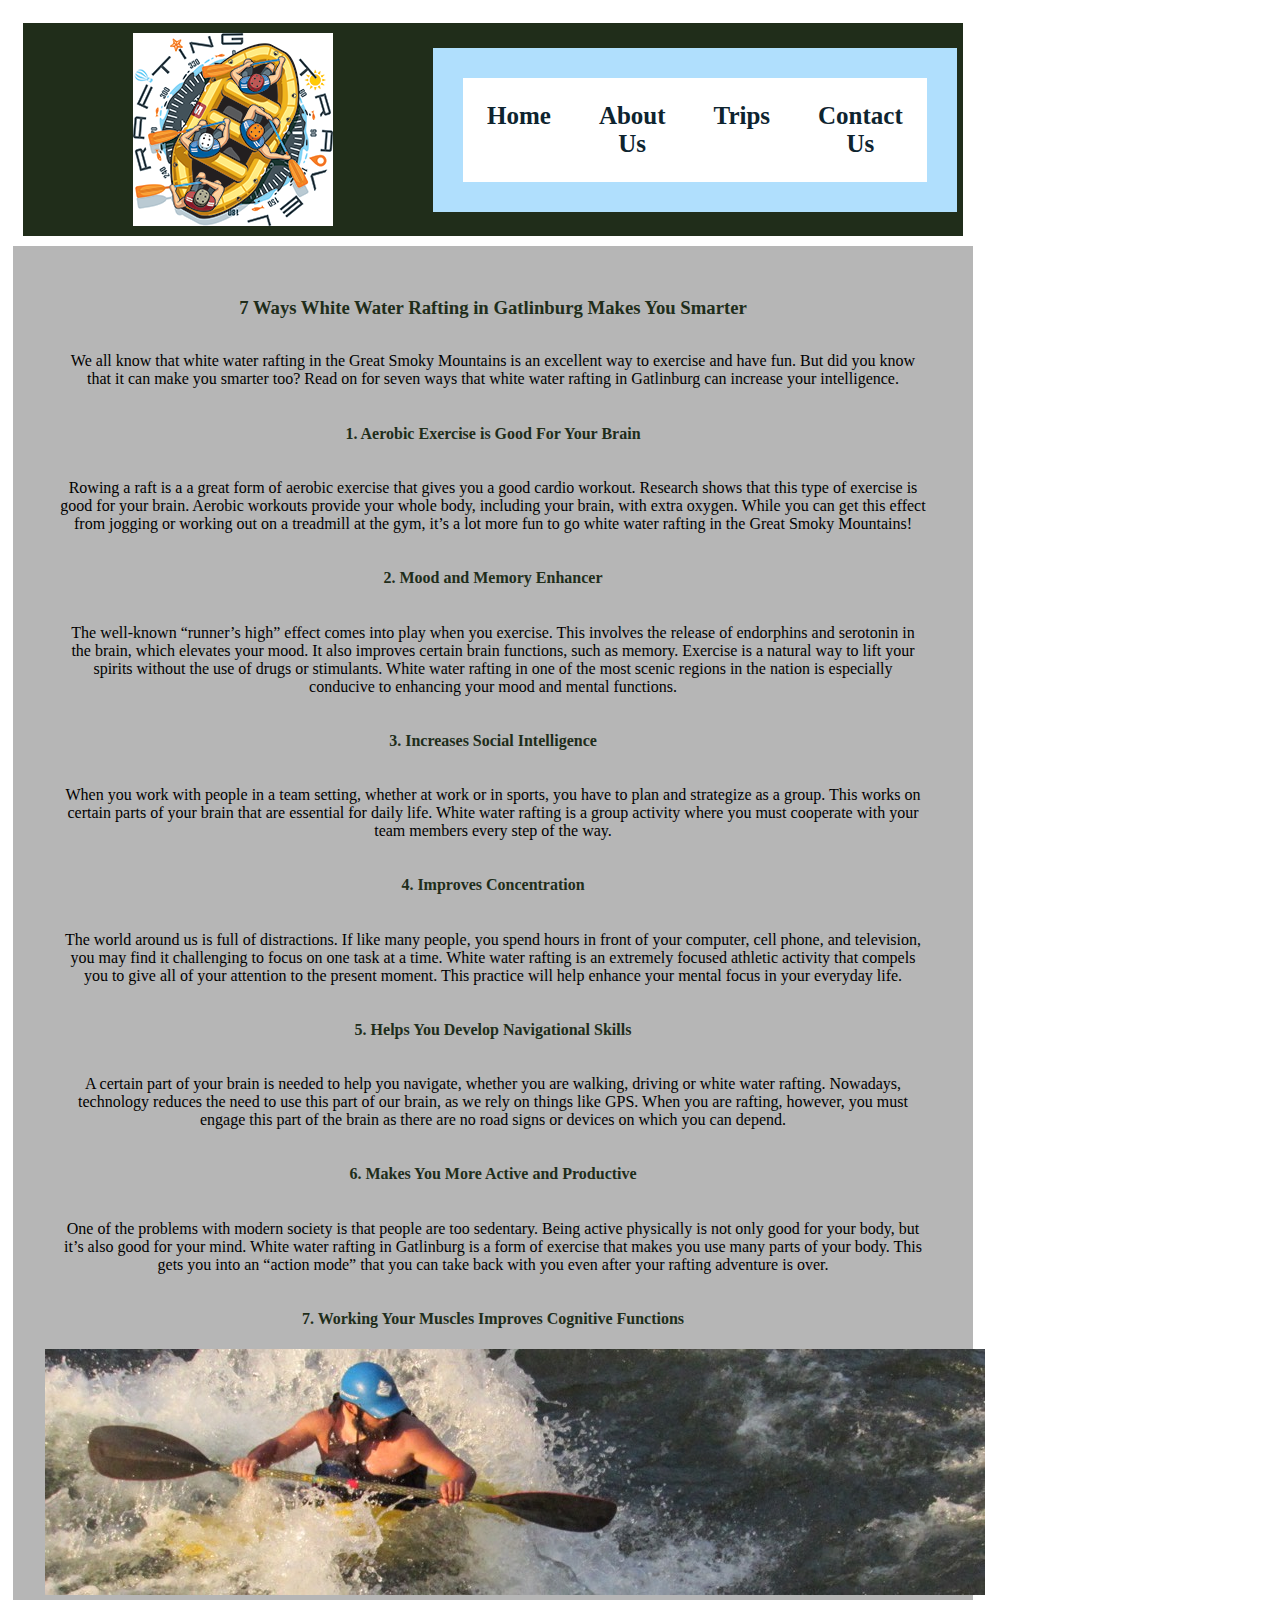
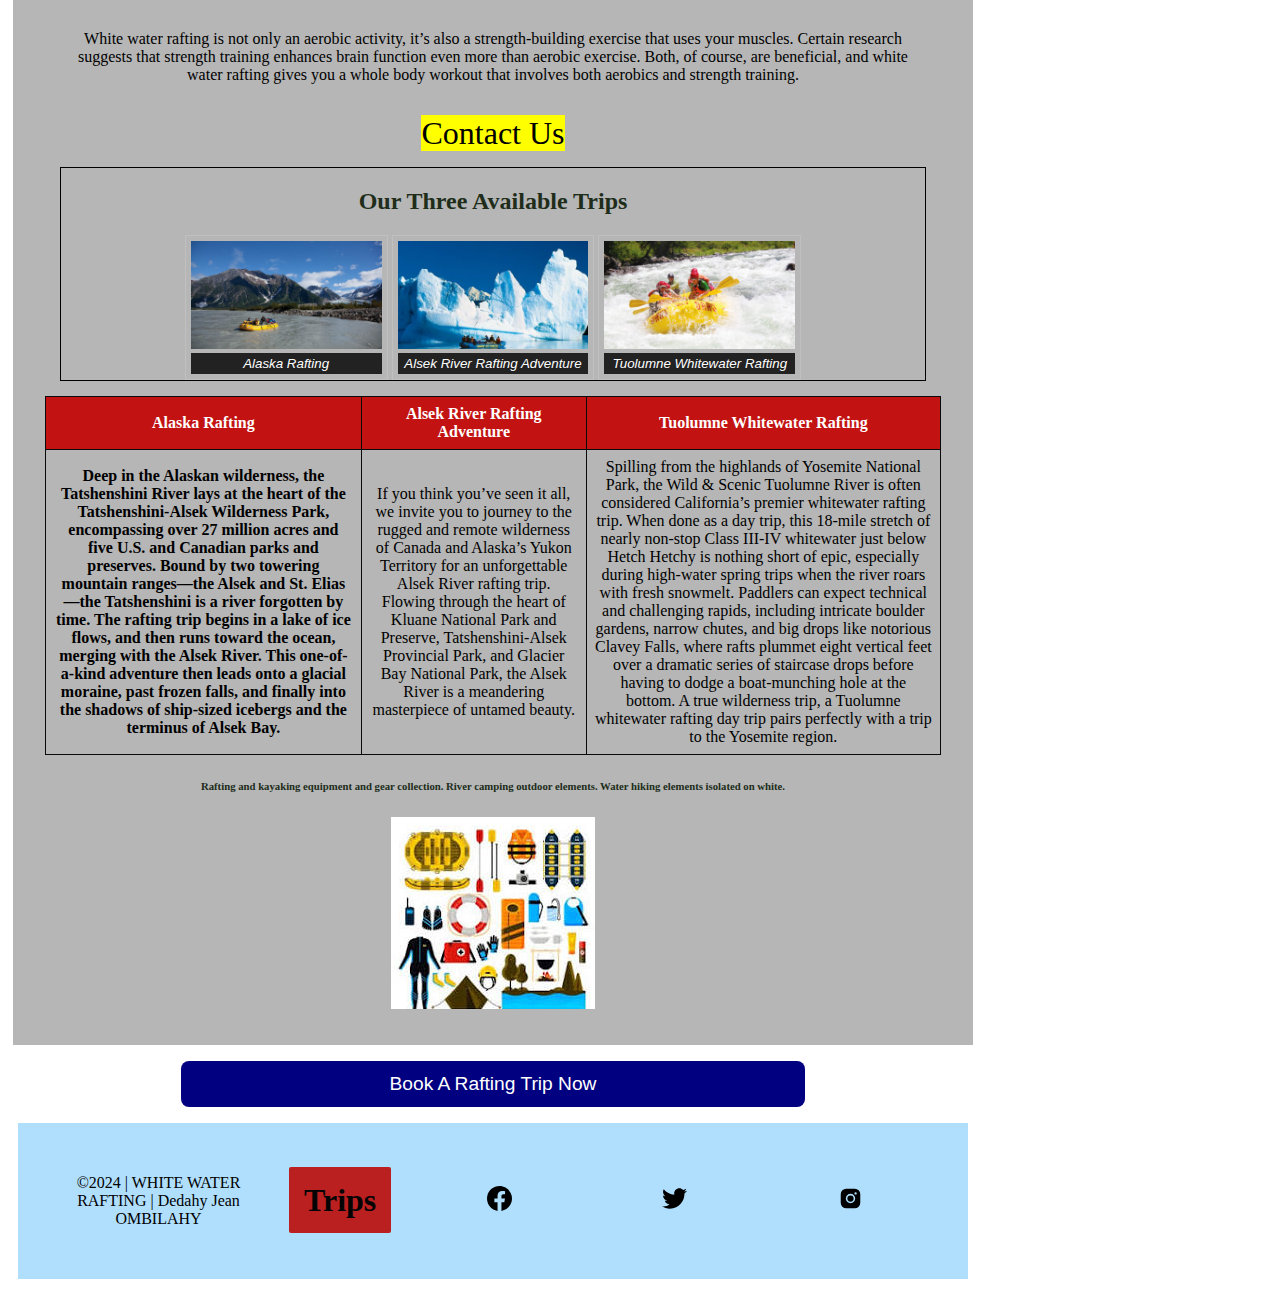
<file: wwr/trips.html>
<!DOCTYPE html>
<html lang="en-US">
<head>
    <meta charset="UTF-8">
    <meta name="viewport" content="width=device-width, initial-scale=1.0">
    <title>WHITE WATER RAFTING TRIPS</title>
    <meta name="description" content="dedahy, WDD 130, Trips Rafting website website.">
    <meta name="author" content="Dedahy Jean OMBILAHY">
    <link rel="stylesheet" href="styles/about.css">
    <link rel="stylesheet" href="styles/rafting.css">

</head>
<body>
    <header>
        <img src="images/logo.png" alt="Rafting Site Logo">
        <nav>
            <a href="index.html">Home</a>
            <a href="about.html">About Us</a>
            <a href="trips.html">Trips</a>
            <a href="contact.html">Contact Us</a>
        </nav>
    </header>
    <main>
        <div class="details">

            <h3>7 Ways White Water Rafting in Gatlinburg Makes You Smarter</h3>
            <p>
                We all know that white water rafting in the Great Smoky Mountains is an excellent way to exercise and have fun. But did you know that it can make you smarter too? Read on for seven ways that white water rafting in Gatlinburg can increase your intelligence.
            </p>
            <h4>
                1. Aerobic Exercise is Good For Your Brain
            </h4>
            <p>
                Rowing a raft is a a great form of aerobic exercise that gives you a good cardio workout. Research shows that this type of exercise is good for your brain. Aerobic workouts provide your whole body, including your brain, with extra oxygen. While you can get this effect from jogging or working out on a treadmill at the gym, it’s a lot more fun to go white water rafting in the Great Smoky Mountains!
            </p>
            <h4>
                2. Mood and Memory Enhancer
            </h4>
            <p>
                The well-known “runner’s high” effect comes into play when you exercise. This involves the release of endorphins and serotonin in the brain, which elevates your mood. It also improves certain brain functions, such as memory. Exercise is a natural way to lift your spirits without the use of drugs or stimulants. White water rafting in one of the most scenic regions in the nation is especially conducive to enhancing your mood and mental functions.
            </p>
            <h4>
                3. Increases Social Intelligence
            </h4>
            <p>
                When you work with people in a team setting, whether at work or in sports, you have to plan and strategize as a group. This works on certain parts of your brain that are essential for daily life. White water rafting is a group activity where you must cooperate with your team members every step of the way.
            </p>
            <h4>
                4. Improves Concentration
            </h4>            
            <p>
                The world around us is full of distractions. If like many people, you spend hours in front of your computer, cell phone, and television, you may find it challenging to focus on one task at a time. White water rafting is an extremely focused athletic activity that compels you to give all of your attention to the present moment. This practice will help enhance your mental focus in your everyday life.
            </p>
            <h4>
                5. Helps You Develop Navigational Skills
            </h4>
            <p>
                A certain part of your brain is needed to help you navigate, whether you are walking, driving or white water rafting. Nowadays, technology reduces the need to use this part of our brain, as we rely on things like GPS. When you are rafting, however, you must engage this part of the brain as there are no road signs or devices on which you can depend.
            </p>
            <h4>
                6. Makes You More Active and Productive
            </h4>            
            <p>
                One of the problems with modern society is that people are too sedentary. Being active physically is not only good for your body, but it’s also good for your mind. White water rafting in Gatlinburg is a form of exercise that makes you use many parts of your body. This gets you into an “action mode” that you can take back with you even after your rafting adventure is over.
            </p>
            <h4>
                7. Working Your Muscles Improves Cognitive Functions
            </h4>
            <img src="images/salmon-kayak-banner2.jpg" alt="">
            <p>
                White water rafting is not only an aerobic activity, it’s also a strength-building exercise that uses your muscles. Certain research suggests that strength training enhances brain function even more than aerobic exercise. Both, of course, are beneficial, and white water rafting gives you a whole body workout that involves both aerobics and strength training.
            </p>
            <a href="contact.html">Contact Us</a>
            <section>

                <h2>Our Three Available Trips</h2>
            <figure>
                <img src="images/TAT-featured-410x232.jpg" alt="Adventure Awaits">
                <figcaption>Alaska Rafting</figcaption>
            </figure>
            <figure>
                <img src="images/Alsek-10-410x232.jpg" alt="">
                <figcaption>Alsek River Rafting Adventure</figcaption>
            </figure>
            <figure>
                <img src="images/TUO22-410x232.jpg" alt="Adventure Awaits">
                <figcaption>Tuolumne Whitewater Rafting</figcaption>
            </figure>            
        </section>

        <table>

            <thead>
                <tr>
                  <th scope="col" rowspan="2">Alaska Rafting</th>
                  <th scope="col" rowspan="2">Alsek River Rafting Adventure</th>
                  <th scope="col" colspan="2">Tuolumne Whitewater Rafting</th>
                </tr>                
            </thead>
            <tbody>
                <tr>
                  <th scope="row">
                    Deep in the Alaskan wilderness, the Tatshenshini River lays at the heart of the Tatshenshini-Alsek Wilderness Park, encompassing over 27 million acres and five U.S. and Canadian parks and preserves. Bound by two towering mountain ranges—the Alsek and St. Elias—the Tatshenshini is a river forgotten by time. The rafting trip begins in a lake of ice flows, and then runs toward the ocean, merging with the Alsek River. This one-of-a-kind adventure then leads onto a glacial moraine, past frozen falls, and finally into the shadows of ship-sized icebergs and the terminus of Alsek Bay.
                  </th>
                  <td>
                    If you think you’ve seen it all, we invite you to journey to the rugged and remote wilderness of Canada and Alaska’s Yukon Territory for an unforgettable Alsek River rafting trip. Flowing through the heart of Kluane National Park and Preserve, Tatshenshini-Alsek Provincial Park, and Glacier Bay National Park, the Alsek River is a meandering masterpiece of untamed beauty.                    
                  </td>
                  <td>
                    Spilling from the highlands of Yosemite National Park, the Wild & Scenic Tuolumne River is often considered California’s premier whitewater rafting trip. When done as a day trip, this 18-mile stretch of nearly non-stop Class III-IV whitewater just below Hetch Hetchy is nothing short of epic, especially during high-water spring trips when the river roars with fresh snowmelt. Paddlers can expect technical and challenging rapids, including intricate boulder gardens, narrow chutes, and big drops like notorious Clavey Falls, where rafts plummet eight vertical feet over a dramatic series of staircase drops before having to dodge a boat-munching hole at the bottom. A true wilderness trip, a Tuolumne whitewater rafting day trip pairs perfectly with a trip to the Yosemite region.
                  </td>
                </tr>
              </tbody>

        </table>

            <h6>Rafting and kayaking equipment and gear collection. River camping outdoor elements. Water hiking elements isolated on white.
            </h6>
            <img src="images/download.jpg" alt="">
        </div>
        <button type="submit">Book A Rafting Trip Now</button>
    </main>
    <footer>
        <p>
            ©2024 | WHITE WATER RAFTING | Dedahy Jean OMBILAHY
        </p>
        <h4><a href="trips.html">Trips</a></h4>
        <nav class="sociallinks">
            <a href="https://facebook.com">
              <img src="images/facebook.svg" alt="Facebook">
            </a>
            <a href="https://twitter.com">
              <img src="images/twitter.svg" alt="Twitter">
            </a>
            <a href="https://instagram.com">
              <img src="images/instagram.svg" alt="Instagram">
            </a>
          </nav>
    </footer>
</body>
</html>
</file>
<file: styles/styles.css>
*{
    margin: 0;
    padding: 0;
    box-sizing: border-box;
}

header{
    margin: 0;
    padding: 2rem;
    background-color: #5e7a68;
    width: 100%;
    height: auto;
}

header nav{
    text-align: center;

    background-color: steelblue;
    padding: 1rem;
    display: flex;
    justify-content: space-evenly;
    align-items: center;
}

header nav a{
    display: block;
    padding: 0.5rem;
    text-decoration: none;
    font-size: 1.2rem;
    font-weight: 700;
    color: #fff; /*% shorthand for white %*/
}

main{
    max-width: 840px;
    grid-column: 2/3;
}

main img {
    /* you most likely will have other declarations here */
    float: right;
  }

aside{
    width: 20rem;
    margin: 1rem;
    border: 1px solid rgba(0, 0, 0, 0.2);
    padding: 1rem;
    background-color: #eee;
    color: #333;
    text-align: center;
}

aside img{
    width: 200px;
    height: auto;
}                                                                                                                                                                                                                                                                                                                                                                                                                                                                                                                                                                                                                                                                                                                                                                                                                                                                                                                                                                                                                                                                                                                                                                                                                                                                                                                               

aside h2{
    font-size: 20px;
}

main img{
    width: 98px;
    height: auto;
}

main h1{
    font-size: 30px;
    bottom: 10px;
}


p{
    padding: 0;
}

footer{
    margin-top: 15px;
    border-top: 1px solid #000;
    text-align: center;
}

/* Class Selectors */

.box{
    margin: 1rem;
    border: 1px solid rgba(0,0,0,.1);
    padding: 1rem;
    background-color: #ddd;
    color: #000;
}

aside{
    position: relative;
    text-align: center;
    width: 20em;
    grid-row: 1;
}

aside h2{
    position: absolute;
    width: 18rem;
    grid-column: 1/2;
    grid-row: 1/2;
}

header, footer, .grid{
    max-width: 840px;
    margin: 0 auto;
}

.grid{
    display: grid;
    align-items: center;
}
</file>
<file: wwr/styles/about.css>
:root{
    --primary-color: #436436;
    --secondary-color: #D6F599;
    --accent1-color: #D2FF28;
    --accent2-color: #C84C09;
    --heading-font: 'Montserrat', serif;
    --paragraph-font: 'calibri', serif;
    --nav-background-color: #4f5253;
    --nav-link-color: #040405;
    --nav-hover-link-color: #ECC30B;
    --nav-hover-background-color: #732407;
}

header{
    font-family: var(--heading-font);
    padding: 10px;
    margin: 10px;
    display: flex;
    text-align: center;
    align-items: center;
    justify-content: space-between;
    background-color: var(--primary-color);

}

header img{
    padding: 0 100px;
}

nav{
    padding: 30px;
}

header a{
    text-decoration: none;
    color: var(--paragraph-font);
    font-weight: bold;
    font-size: 25px;
    padding: 10px ;
    background-color: #fff;
}

.hero{
    position: relative;
}

.hero img{
    display: block;
    width: 100%;
    height: auto;
    float: right;
    position: relative;
}

.hero h1{
    position: absolute;
    background-color: var(--nav-link-color);
    width: 100%;    
    text-align: center;
    opacity: 0.68;
    top: 50px;
    color: #fff;
    height: auto;
} 

/*main*/

main{
    text-align: center;
}

.rapids{
    border: thin #c0c0c0 solid;
}

.rapids img{
    width: 100%;
}

section{
    bottom: 10px;
    text-align: center;
}


article{
    position: absolute;
    opacity: 0.69;
    background-color: var(--nav-background-color);
    width: 20%;
    height: auto;
    top: 300px;
    padding: 0 300px;
    margin: 0 80px;
    justify-content: space-around;
    display: flex;
    flex-flow: row-reverse;
}

article p{
    
    font-size: 16px;
}

article img{
    margin: 0 200px;
}

section{
    border: 1px solid;
    margin: 15px;
}

footer{
    display: flex;
    align-items: center;
    background-color: var(--nav-background-color);
    text-align: center;
    padding: 20px;
    margin: 0 5px;
}


footer nav{
    padding: 10px;
}

footer h4 a{
    padding: 15px;
    margin: 0 10px;
    text-decoration: none;
    font-size: 2rem;
    color: #040405;
    background-color: #bb2020;
    border-radius: 2px;
}

footer img{
    width: 20%;
}
/*
.sociallinks{
    width: 1.6%;
}
*/

h2{
    color: var(--nav-link-color);
}

figure{
    display: flex;
    border: thin #c0c0c0 solid;
    display: inline-block;
    flex-flow: column;
    padding: 5px;
    max-width: 220px;
    margin: auto;
}

figure img {
    max-width: 220px;
    max-height: 108px;
}
  
figcaption{
    background-color: #222;
    color: #fff;
    font: italic smaller sans-serif;
    padding: 3px;
    text-align: center;
}



table, td, tr, th{
    border: 1px solid #0a0a0a;
    border-collapse:collapse;
    
  }
  thead{
    color: #fff;
  }
  thead{
    color: #0a0a0a;
  }

  th, td {
    padding: 0.5rem;
  }
  
  thead, tfoot {
    background-color: #c21212;
    color: #fff;
  }
</file>
<file: wwr/styles/rafting.css>
:root {
    --primary-color: #202d1a;
    --secondary-color: #D6F599;
    --accent1-color: #D2FF28;
    --accent2-color: #C84C09;
  
    --heading-font: 'Roboto', serif;
    --paragraph-font: 'calibri', serif;
  
    --nav-background-color: #B0DFFD;
    --nav-link-color: #0E242F;
    --nav-hover-link-color: #ECC30B;
    --nav-hover-background-color: #732407;
  }

body {
    font-family: var(--paragraph-font);
    max-width: 960px;
    padding: 5px;
  }

h1, h2, h3, h4, h5, h6, label{
    font-family: var(--heading-font);
    color: var(--primary-color);
  }

header{
  font-family: var(--heading-font);
  padding: 10px;
  margin: 10px;
  display: flex;
  text-align: center;
  align-items: center;
  justify-content: space-between;
  background-color: var(--primary-color);
  }

  header h1{
    color: #fff;
  }
header p{
    color: #fff;
  }
p {
    padding: 15px;
  }

nav {
  background-color: var(--nav-background-color);
  font-size: 1.2rem;
  display: flex;
  }

nav a {
  display: block;
  color: var(--nav-link-color);
  text-decoration: none;
  padding: 1.5rem;
  }

nav a:link, nav a:visited {
  color: var(--nav-link-color);
  }

nav a:hover {
  color: var(--nav-hover-link-color);
  background-color: var(--nav-hover-background-color);
  }

  /*Caption*/

  figure{
    display: flex;
    border: thin #c0c0c0 solid;
    display: inline-block;
    flex-flow: column;
    padding: 5px;
    max-width: 220px;
    margin: auto;
}

figure img {
    max-width: 220px;
    max-height: 108px;
}
  
figcaption{
    background-color: #222;
    color: #fff;
    font: italic smaller sans-serif;
    padding: 3px;
    text-align: center;
}

  /*Footer*/
footer{
    display: flex;
    align-items: center;
    background-color: var(--nav-background-color);
    text-align: center;
    padding: 20px;
    margin: 0 5px;
}

footer nav{
  padding: 10px;
}

footer a{
  padding: 15px;
  margin: 0 10px;
}

footer img{
  width: 20%;
}
  /*Contact us style*/

  .contact{
    text-align: center;
    border: 1px solid rgba(0, 0, 0, 0.1);
    border-radius: 0.5rem;
    background-color: #b6b6b6;
    display: grid;

}

form{
    
    padding: 10px;
    border-radius: 0.5rem;
    background-color: #b6b6b6;
    display: grid;

}

.details{
  background-color: #b6b6b6;
  padding: 2rem;
}

.details a{
  text-decoration: none;
  font-size: 2rem;
  color: #000;
  background-color: yellow;
  
}

.details a:hover{
  color: red;
}

input[type ="text"], input[type ="email"], select, textarea, button{

    margin: 1rem 10.2rem;
    padding: .75rem;
    font-size: 1.2rem;
    width: 37rem;
}

label{
    margin: 0 10.5rem;
}

input[type = "radio"]{
    padding: 1rem;
}

span{
    padding: 1rem 24rem;
    font-size: 1.1rem;
}

input[type = "checkbox"]{
    margin: 1rem;
}

button{
    width: 39rem;
    background-color: navy;
    color: #fff;
    border: none;
    border-radius: .5rem;
}

button:hover{
    background-color: darkgreen;
}
</file>
<file: styles/quiz.css>
@import url('https://fonts.googleapis.com/css2?family=Merriweather&family=Roboto&display=swap');

*{
    margin: 0;
    padding: 0;
    box-sizing: border-box;
}

body{
    font-family: Merriweather, Georgia, serif;
    font-size: 1em;
    color: #333;
    background: #fff;
}

header{
    margin: 0 auto;
    width: 650px;
}


.check{
    list-style-type: '✔️';
    margin: 0 2rem;
}
h1{
    font-size: 2rem;
    color: navy;
}

label, input, button, select, textarea{
    font-family: Roboto, Arial, sans-serif;
}

label{
    padding-right: 1rem;
}

input, select, textarea, button{
    margin: 1rem -1rem;
    padding: .75rem;
    font-size: 1.2rem;
    width: 37rem;
}

ol li::marker{
    color: #0a1175;
    font-weight: bold;
}

li{
    margin: 0;
    padding: 0;
    text-decoration: none;
}

form{
    width: 650px;
    margin: 0 auto;
    padding: 1rem;
    border: 1px solid rgba(0, 0, 0, 0.1);
    border-radius: 0.5rem;
    background-color: #eee;
    display: grid;
}

ol{
    display: block;
    padding: 0 30px;;
}

p{
    color: #fff;
    font-size: 0.7rem;
    font-family: none;
}


.bord{
    background-color: #333;
    width: 80%;
    padding: 1rem;
    margin: 0.3rem 4rem;
}

button{
    margin: 1rem;
    background-color: navy;
    color: #fff;
    border: none;
    border-radius: .5rem;
    padding: .75rem;
    font-size: 1.2rem;
}

button:hover{
    background-color: darkgreen;
}
</file>
<file: week05/styles/poll-form.css>
@import url('https://fonts.googleapis.com/css2?family=Merriweather&family=Roboto&display=swap');

*{
    margin: 0;
    padding: 0;
    box-sizing: border-box;
}

body{
    font-family: Merriweather, Georgia, serif;
    font-size: 1.2em;
    color: #333;
    background: #fff;
}

header{
    margin: 0 auto;
    width: 650px;
}
  
h1{
    margin: 1rem;
    font-size: 1.3em;
    color: navy;
    text-align: center;
}

form{
    width: 650px;
    margin: 0 auto;
    padding: 1rem;
    border: 1px solid rgba(0, 0, 0, 0.1);
    border-radius: 0.5rem;
    background-color: #eee;
    display: grid;
}

fieldset{
    display: grid;
    grid-gap: .5rem;
    margin: 1rem;
    border: 1px solid rgba(0, 0, 0, 0.2);
    padding: 1rem;
}

legend{
    padding: 0.5rem;
    color: navy;
    font-size: 1.3em;
}

label, input, button, select, textarea{
    font-family: Roboto, Arial, sans-serif;
}

label{
    text-align: right;
    padding-right: 1rem;
}

input, select, textarea{
    padding: 0.5rem;
    font-size: 1.1rem;
}

input[type="checkbox"]{
    width: 22px;
    height: 22px;
    vertical-align: bottom;
}
  
button {
    margin: 1rem;
    background-color: navy;
    color: #fff;
    border: none;
    border-radius: .5rem;
    padding: .75rem;
    font-size: 1.2rem;
  }
  
  button:hover {
    background-color: darkgreen;
  }

footer{
    margin: 1rem auto 0;
    width: 650px;
    text-align: center;
    font-size: 0.8em;
    color: #777;
    border-top: 1px solid #ccc;
}

.form-item{
    display: grid;
    align-items: center;
}

.column1{
    grid-template-columns: 3fr 1fr;
    margin: 0.5rem 0;
}

.column2{
    grid-template-columns: 1fr 2fr;
}
</file>
<file: wwr/styles/index.css>
*{
    margin: 0;
    box-sizing: border-box;
    font-family: 'Open Sans', sans-serif;    
}

:root{
    --primary-color: #436436;
    --secondary-color: #D6F599;
    --accent1-color: #D2FF28;
    --accent2-color: #C84C09;
    --heading-font: 'Montserrat', serif;
    --paragraph-font: 'calibri', serif;
    --nav-background-color: #4f5253;
    --nav-link-color: #040405;
    --nav-hover-link-color: #ECC30B;
    --nav-hover-background-color: #732407;
}

.gather img{
    position: relative;
    width: 100%;
}


.gosth{
    top: 0%;
    position: absolute;
    display: flex;
    align-items: center;
    background-color: #436436;
    width: 100%;
    height: 13%;
    padding: 2rem 4rem;
    opacity: .70;
}

.gosth nav a{
    margin: 4rem;
    font-size: 2rem;
    text-decoration: none;
    color: #fff;
}



.gosth img{
    width: 7%;
    margin: 2rem;
    top: 2%;
    border-radius: 3rem;
}

/*main*/

main{
    text-align: center;
    background-color: rgb(219, 227, 236);
}
.display{
  text-align: center;
  padding: 3rem 5rem;
}

.display h2{
  text-align: center;
  font-size: 3rem;
  padding: 2rem;
}
.info p{
  color: #fff;
}

.info a{
  text-decoration: none;
  color: #fff;
  padding: 1rem;
  display: flex;
}
.info a img{
    width: 2%;
}

.details{
  padding: 1rem;
}

h3,p{
  padding: 1rem;
}
/*figcaption*/


section{
    margin: 10rem;
    text-align: center;
}

section img{
    margin: 2rem;
}

figure{
    display: flex;
    border: thin #c0c0c0 solid;
    display: inline-block;
    flex-flow: column;
    padding: 5px;
    max-width: 220px;
    margin: auto;
}

figure img {
    max-width: 220px;
    max-height: 108px;
}
  
figcaption{
    background-color: #222;
    color: #fff;
    font: italic smaller sans-serif;
    padding: 3px;
    text-align: center;
}


/*Footer*/

footer{
    display: flex;
    align-items: center;
    background-color: var(--nav-background-color);
    text-align: center;
    padding: 20px;
    margin: 0 5px;
    padding-bottom: 30px;

}


footer p{
    color: #fff;
    display: block;
}

footer nav{
    padding: 10px;
}

footer a{
    padding: 15px;
    margin: 0 10px;
}

footer img{
    width: 5%;
}


/*waves*/


h1 {
    font-family: 'Lato', sans-serif;
    font-weight:300;
    letter-spacing: 2px;
    font-size:48px;
  }
  p {
    font-family: 'Lato', sans-serif;
    letter-spacing: 1px;
    font-size:14px;
    color: #333333;
  }
  
  .header {
    position:relative;
    text-align:center;
    background: linear-gradient(60deg, rgba(84,58,183,1) 0%, rgba(0,172,193,1) 100%);
    color:white;
  }
  .logo {
    width:50px;
    fill:white;
    padding-right:15px;
    display:inline-block;
    vertical-align: middle;
  }
  
  .inner-header {
    height:65vh;
    width:100%;
    margin: 0;
    padding: 0;
  }
  
  .flex { /*Flexbox for containers*/
    display: flex;
    justify-content: center;
    align-items: center;
    text-align: center;
  }
  
  .waves {
    position:relative;
    width: 100%;
    height:15vh;
    margin-bottom:-7px; /*Fix for safari gap*/
    min-height:100px;
    max-height:150px;
  }
  
  .content {
    position:relative;
    height:20vh;
    text-align:center;
    background-color: white;
  }
  
  /* Animation */
  
  .parallax > use {
    animation: move-forever 25s cubic-bezier(.55,.5,.45,.5)     infinite;
  }
  .parallax > use:nth-child(1) {
    animation-delay: -2s;
    animation-duration: 7s;
  }
  .parallax > use:nth-child(2) {
    animation-delay: -3s;
    animation-duration: 10s;
  }
  .parallax > use:nth-child(3) {
    animation-delay: -4s;
    animation-duration: 13s;
  }
  .parallax > use:nth-child(4) {
    animation-delay: -5s;
    animation-duration: 20s;
  }
  @keyframes move-forever {
    0% {
     transform: translate3d(-90px,0,0);
    }
    100% { 
      transform: translate3d(85px,0,0);
    }
  }
  /*Shrinking for mobile*/
  @media (max-width: 768px) {
    .waves {
      height:40px;
      min-height:40px;
    }
    .content {
      height:30vh;
    }
    h1 {
      font-size:24px;
    }
  }
</file>
